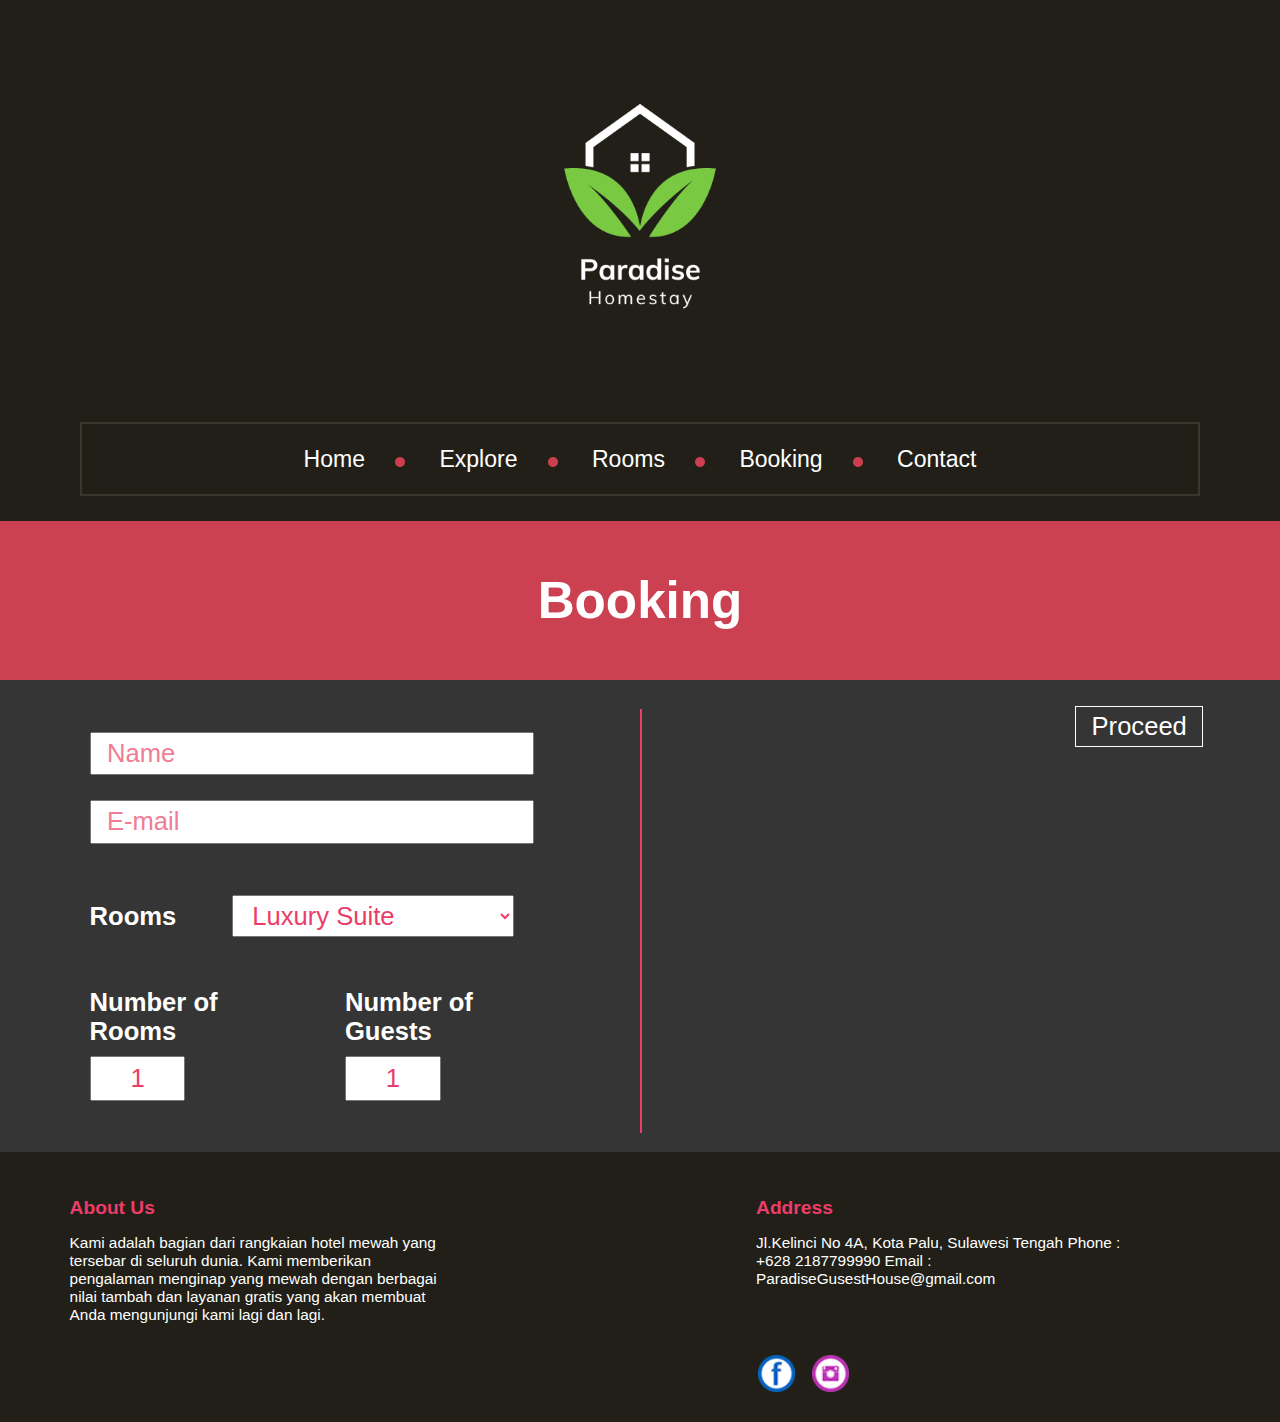
<file: bb.html>
<!DOCTYPE html>
<html>
<head>
    <meta charset="utf-8">
    <title> Paradise Guest House</title>
    <link rel="stylesheet" type="text/css" href="css/pickmeup.css">
    <link rel="stylesheet" type="text/css" href="css/handle-counter.min.css">
    <link rel="stylesheet" type="text/css" href="css/main.css">
    
    </head>
    
<body>
    <header class="tm-header">
        <img class="tm-logo" src="images/Paradise.png" alt="Paradise Homestay">
        <nav class="tm-nav">
       <div>
            <ul>
                <li class="tm-list"><a href="index.html">Home</a></li>
                <li class="tm-list"><a href="explore.html">Explore</a></li>
                <li class="tm-list"><a href="rooms.html">Rooms</a></li>
                <li class="tm-list"><a href="bb.html">Booking</a></li>
                <li><a href="contact.html">Contact</a></li>
            </ul>    
            </div>
        </nav>
    </header>
    
    
    <section class="tm-main">
           <p>Booking</p>
    </section>
    
    
    <!-- booking -->
    <section class="tm-booking">
    <form>
        <div class="tm-form1">
    <input type="text" name="name" id="name"placeholder="Name" onsubmit="confirm()">  
    <input type="email" name="email" id="email" placeholder="E-mail" onsubmit="confirm()"> 
    <label  for="rooms" id="inlinelable">Rooms</label>
    <select name="Rooms" id="rooms" >
        <option value="luxurys">Luxury Suite</option>
        <option value="deluxs">Delux Suite</option>
        <option value="Luxuryr">Luxury Room</option>
        <option value="deluxs">Delux Room</option>
    </select>        
    <div class="tm-num1" id="handleCounter1">    
    <label for="number1" >Number of Rooms</label><br/>
        <input type="text" name="number1" id="number1" value="1">
        </div>
    <div class="tm-num2" id="handleCounter2">      
        <label for="number2">Number of Guests</label><br/>
        <input type="text" name="number2" id="number2" value="1">
            </div>
    </div>
        <div class="vertical-line"> </div>
        
    <div class="tm-form2">
   <div class="tm-cl">
     <center>
        <input type="submit" id="sub" value="Proceed" onclick="return confirm('Terima Kasih Telah Melakukan Pemesanan Klik ok untuk melanjutkan')"></center>
    </div>
    </div>
        </form>
  </section>
  <script>
    function confirm(){
        if (document.getElementById('name').value != "" && document.getElementById('email').value != ""){
            return confirm;
        }
        else {
            return alert("Harap Mengisi Nama ataupun E-Mail");
        }
  </script>
    <footer class="tm-footer">
        <div class="tm-us">
        <p class="bold">About Us</p>
        <p>Kami adalah bagian dari rangkaian hotel mewah 
            yang tersebar di seluruh dunia. Kami memberikan pengalaman 
            menginap yang mewah dengan berbagai 
            nilai tambah dan layanan gratis yang akan membuat 
            Anda mengunjungi kami lagi dan lagi.</p>    
        </div>
       
        <div class="tm-address">
        <p class="bold">Address</p>
        <p>Jl.Kelinci No 4A, Kota Palu, Sulawesi Tengah
            Phone : +628 2187799990
            Email : ParadiseGusestHouse@gmail.com</p>    
        </div>
        <br/>
    <div class="tm-media">
        <a href="https://www.facebook.com/paradise.guesthouse.524"> <img src="images/fb.png"></a>
        <a href="https://www.instagram.com/paradise.guesthouse.524/">  <img src="images/insta.png"> </a>
        
        </div>
<!--        <a href="#">  <img class="tm-up" src="images/up.png"> </a>-->
    </footer>
    

    
    </body>
    
</html>
</file>
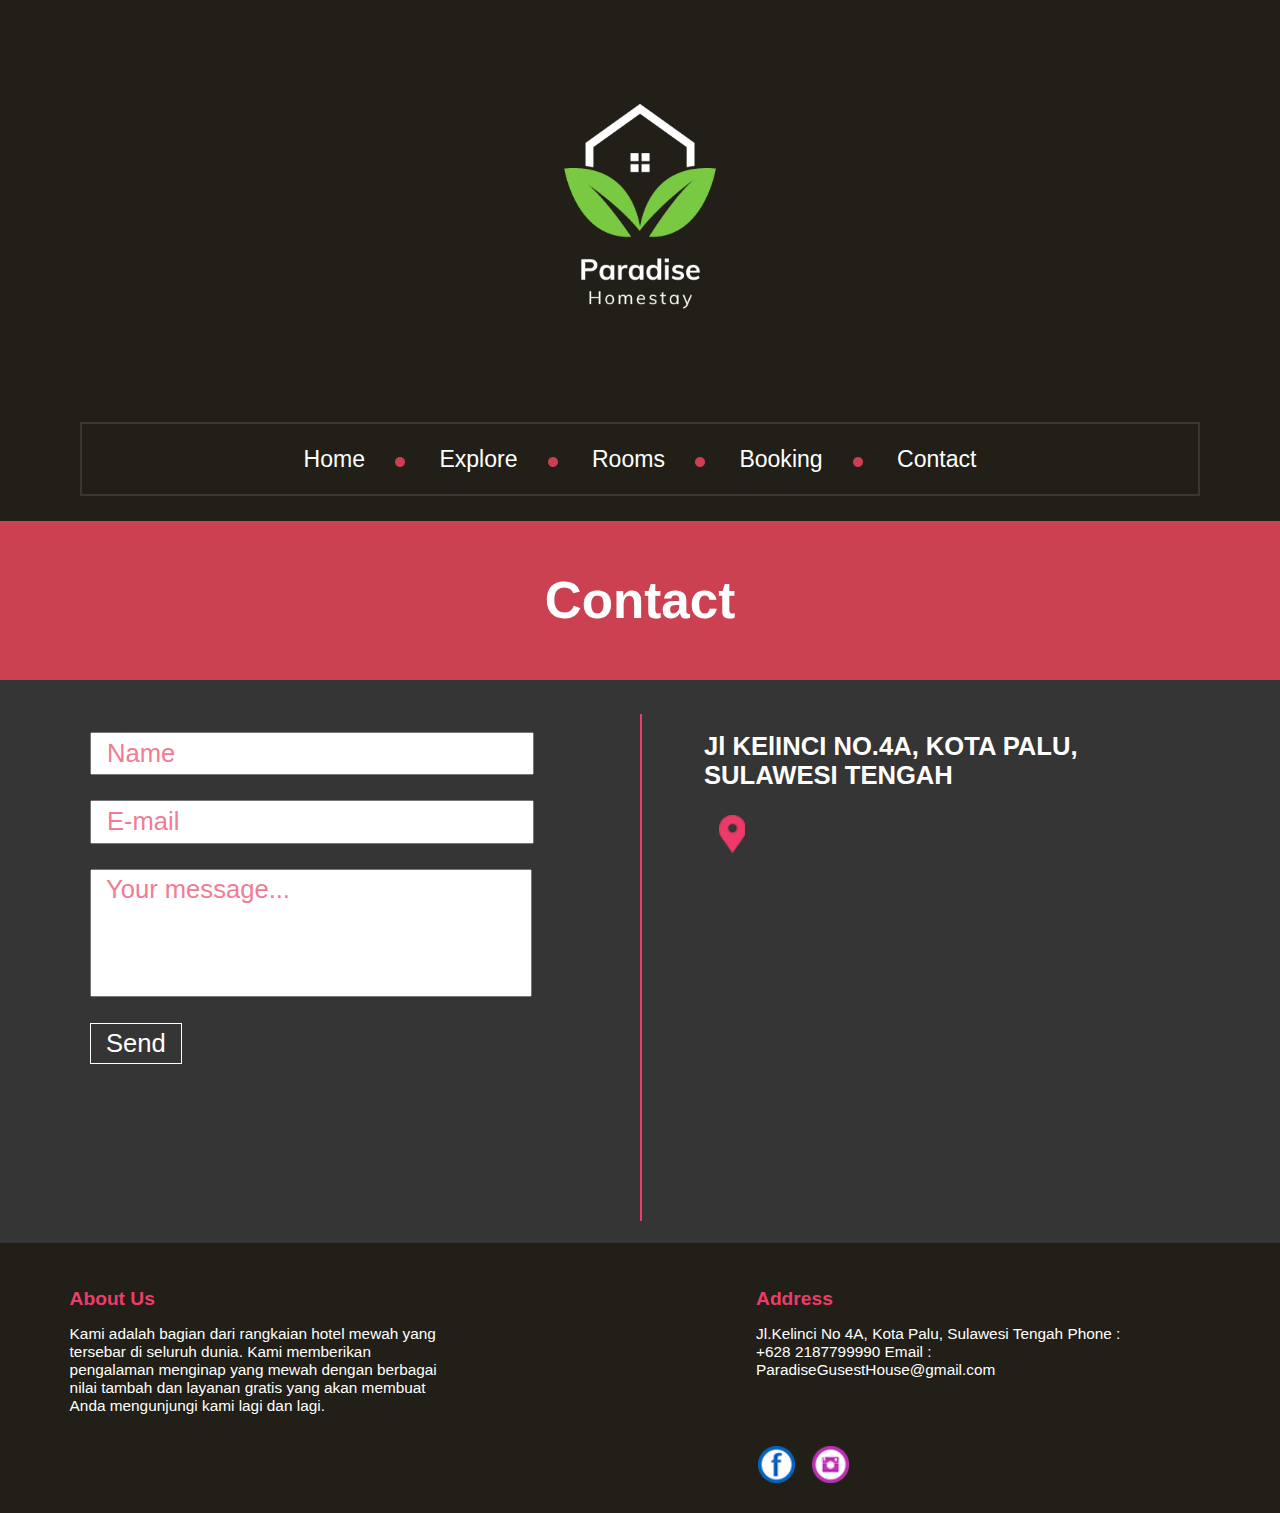
<file: contact.html>
<!DOCTYPE html>
<html>

<head>
    <meta charset="utf-8">
    <title> Paradise Guest House</title>
    <link rel="stylesheet" type="text/css" href="css/handle-counter.min.css">
    <link rel="stylesheet" type="text/css" href="css/main.css">
</head>

<body>
    <header class="tm-header">
        <img class="tm-logo" src="images/Paradise.png" alt="Paradise Homestay">
        <nav class="tm-nav">
            <div>
                <ul>
                    <li class="tm-list"><a href="index.html">Home</a></li>
                    <li class="tm-list"><a href="explore.html">Explore</a></li>
                    <li class="tm-list"><a href="rooms.html">Rooms</a></li>
                    <li class="tm-list"><a href="bb.html">Booking</a></li>
                    <li><a href="contact.html">Contact</a></li>
                </ul>
            </div>
        </nav>
    </header>

    <section class="tm-main">
        <p>Contact</p>
    </section>
    <section class="tm-booking">
        <form>
            <div class="tm-form1">
                <input type="text" name="name" placeholder="Name" id="nama">
                <input type="email" name="email" id="email" placeholder="E-mail" onsubmit="konfir()">
                <textarea placeholder="Your message..." rows="4"></textarea>

                <input type="submit" id="sub2" value="Send"
                    onclick="return confirm('Terima Kasih Pesan Anda akan Kita kirim ke admin')">
            </div>
        </form>
        <script>
            function konfir() {
                if (document.getElementById('name').value != "" && document.getElementById('email').value != "") {
                    return confirm;
        </script>

        <div class="vertical-line"> </div>

        <div class="tm-form2">
            <div class="tm-cl">
                <p class="here">Jl KElINCI NO.4A, KOTA PALU, SULAWESI TENGAH</p><img id="place"
                    src="images/placeholder.png">
                <div id="map"></div>
            </div>
        </div>

    </section>


    <footer class="tm-footer">
        <div class="tm-us">
            <p class="bold">About Us</p>
            <p>Kami adalah bagian dari rangkaian hotel mewah
                yang tersebar di seluruh dunia. Kami memberikan pengalaman
                menginap yang mewah dengan berbagai
                nilai tambah dan layanan gratis yang akan membuat
                Anda mengunjungi kami lagi dan lagi.</p>
        </div>

        <div class="tm-address">
            <p class="bold">Address</p>
            <p>Jl.Kelinci No 4A, Kota Palu, Sulawesi Tengah
                Phone : +628 2187799990
                Email : ParadiseGusestHouse@gmail.com</p>
        </div>
        <br />
        <div class="tm-media">
            <a href="https://www.facebook.com/paradise.guesthouse.524"> <img src="images/fb.png"></a>
            <a href="https://www.instagram.com/paradise.guesthouse.524/"> <img src="images/insta.png"> </a>

        </div>
        <!--        <a href="#">  <img class="tm-up" src="images/up.png"> </a>-->
    </footer>



</body>

</html>
</file>
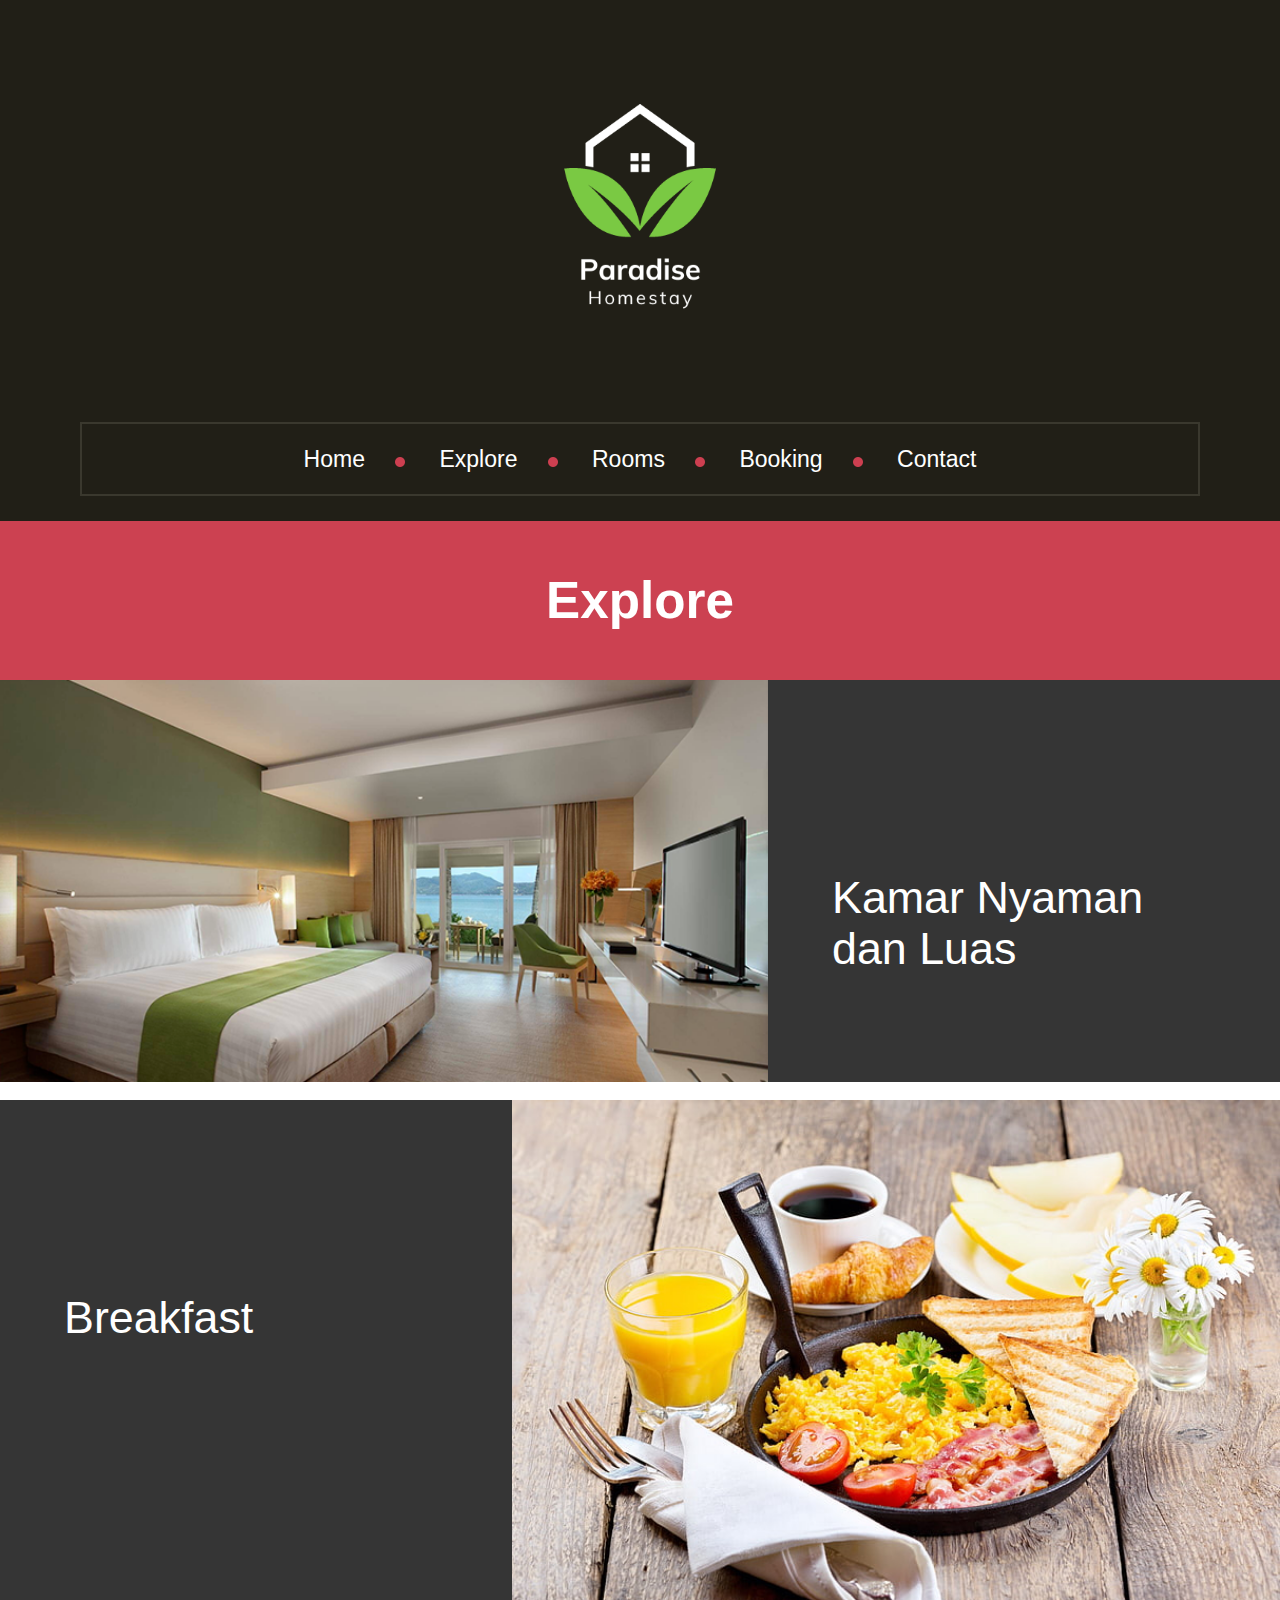
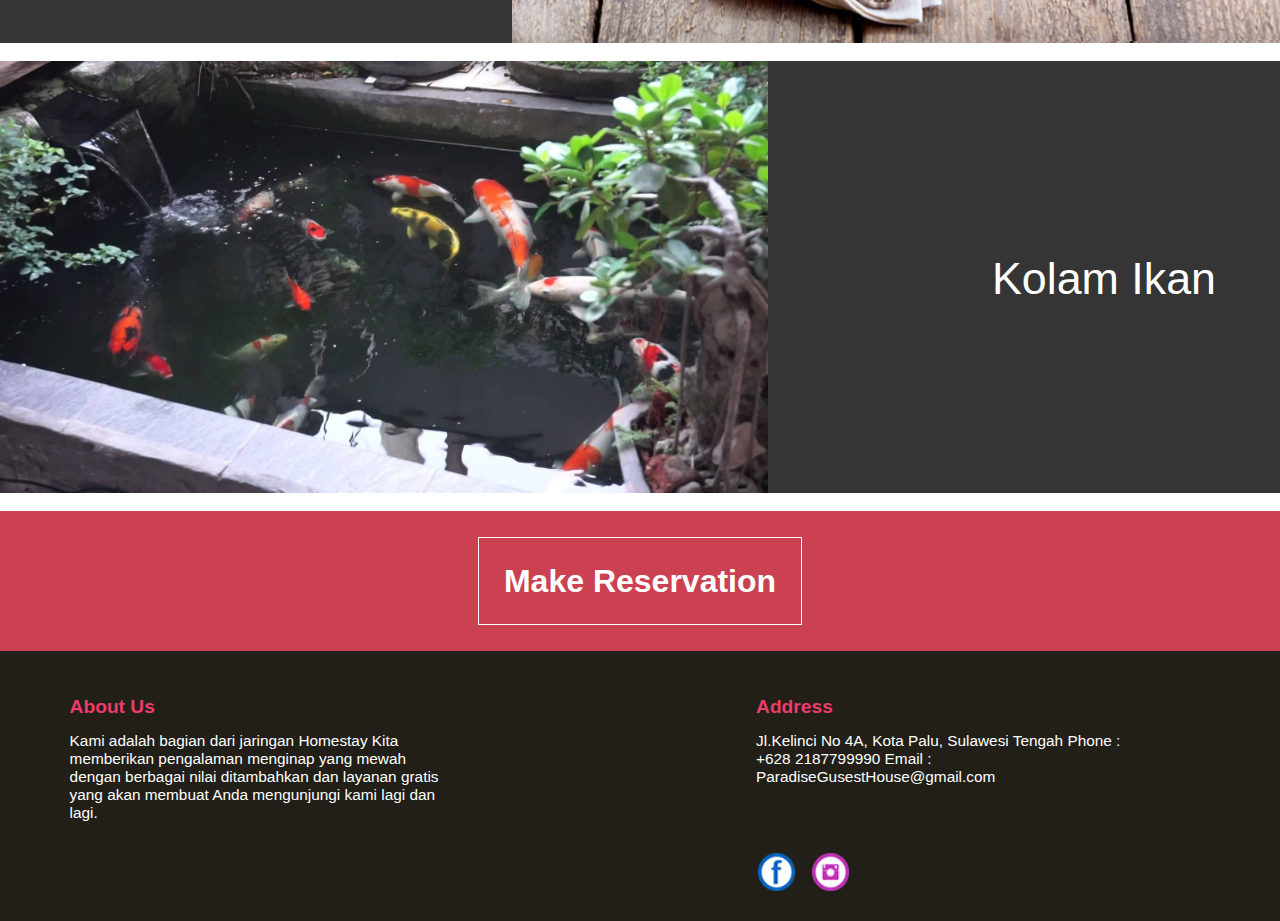
<file: explore.html>
<!DOCTYPE html>
<html>
<head>
    <meta charset="utf-8">
    <title> Paradise Guest House</title>
    <link rel="stylesheet" type="text/css" href="css/main.css">
    </head>
    
<body>
    <header class="tm-header">
        <img class="tm-logo" src="images/Paradise.png" alt="Paradise Homestay">
        <nav class="tm-nav">
       <div>
            <ul>
                <li class="tm-list"><a href="index.html">Home</a></li>
                <li class="tm-list"><a href="explore.html">Explore</a></li>
                <li class="tm-list"><a href="rooms.html">Rooms</a></li>
                <li class="tm-list"><a href="bb.html">Booking</a></li>
                <li><a href="contact.html">Contact</a></li>
            </ul>    
            </div>
        </nav>
    </header>
    
    
    <section class="tm-main">
           <p>Explore</p>
    </section>
    
    
    <section class="tm-expsection">
        
        <div class="tm-exp1">
            
        <p> Kamar Nyaman dan Luas</p>  
     <img src="images/luxorius.png">
 
  </div>  
    </section>
    
    
       <section class="tm-expsection">
        
        <div class="tm-exp2">
            
        <p> Breakfast</p>  
     <img src="images/breakfast.jpg" >
 
  </div>  
    </section>
     <section class="tm-expsection">
        <div class="tm-exp1">   
        <p> Kolam Ikan</p>  
     <img src="images/kolammm.jpg">
  </div>  
  </div>  
    </section>
    <section class="tm-makeres">
    <div class="tm-res">
       <div class="tm-resbutton">
           <a href="bb.html"> <p>Make Reservation</p></a>
        </div>
        </div>
    </section>
    <footer class="tm-footer">
        <div class="tm-us">
        <p class="bold">About Us</p>
        <p>Kami adalah bagian dari jaringan Homestay Kita
            memberikan pengalaman menginap yang mewah dengan berbagai nilai
            ditambahkan dan layanan gratis yang akan membuat
            Anda mengunjungi kami lagi dan lagi.</p>    
        </div>
       
        <div class="tm-address">
        <p class="bold">Address</p>
        <p>Jl.Kelinci No 4A, Kota Palu, Sulawesi Tengah
            Phone : +628 2187799990
            Email : ParadiseGusestHouse@gmail.com</p>    
        </div>
        <br/>
    <div class="tm-media">
        <a href="https://www.facebook.com/paradise.guesthouse.524"> <img src="images/fb.png"></a>
        <a href="https://www.instagram.com/paradise.guesthouse.524/">  <img src="images/insta.png"> </a>
        
        </div>
    </footer>
    

    
    </body>
    
</html>
</file>
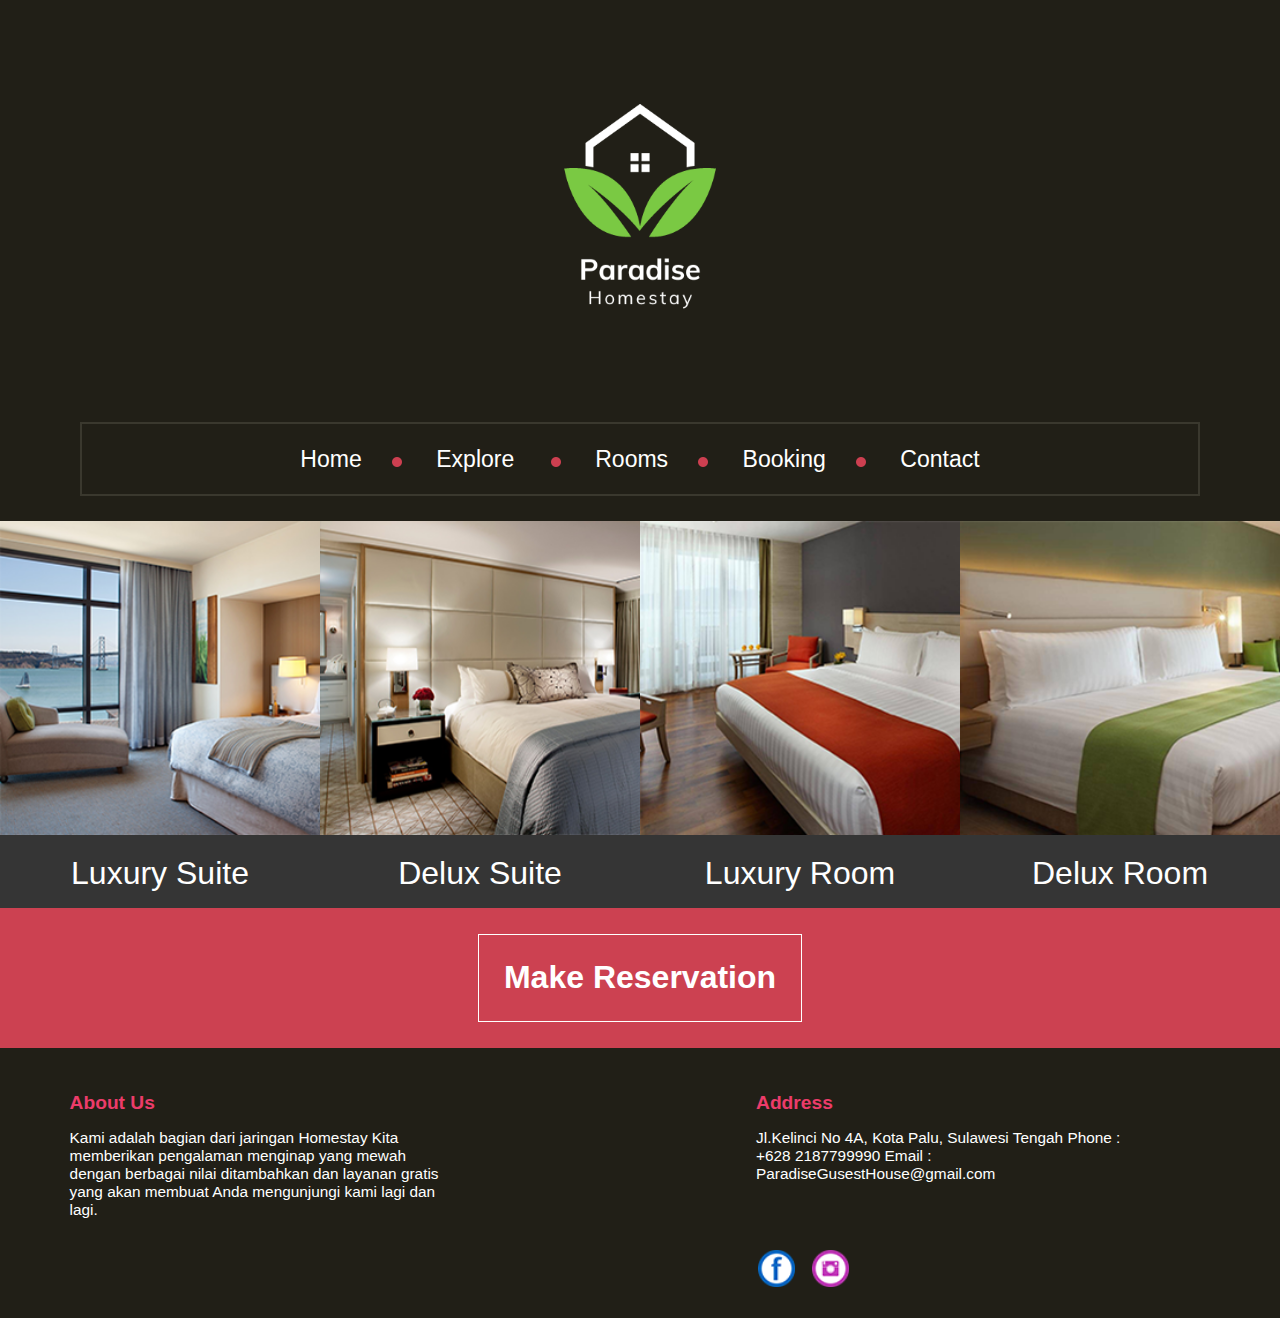
<file: rooms.html>
<!DOCTYPE html>
<html>

<head>
    <meta charset="utf-8">
    <title> Paradise Guest House</title>
    <link rel="stylesheet" type="text/css" href="css/main.css">
</head>

<body>
    <header class="tm-header">
        <img class="tm-logo" src="images/Paradise.png" alt="Paradise Homestay">
        <nav class="tm-nav">
            <div>
                <ul>
                    <li class="tm-list"><a href="index.html">Home</a></li>
                    <li class="tm-list"><a href="explore.html">Explore </a></li>
                    <li class="tm-list"><a href="rooms.html">Rooms</a></li>
                    <li class="tm-list"><a href="bb.html">Booking</a></li>
                    <li><a href="contact.html">Contact</a></li>
                </ul>
            </div>
        </nav>
    </header>

    <section class="tm-imgslider">
    </section>
    <section class="tm-roomsection">
        <div class="tm-room1">
            <div class="tm-trans">
                <div>
                    <p>2 Bed</p>
                    <p>Free Compliment</p>
                    <p>Free Wifi</p>
                </div>

                <div>
                    <p>Only for</p>
                    <p class="bold">Rp.350.000</p>
                </div>
            </div>
            <img class="tm-roomimage" src="images/luxury.png">
            <p class="s">Luxury Suite</p>

        </div>
        <div class="tm-room1">
            <div class="tm-trans">
                <div>
                    <p>2 Bed</p>
                    <p>Interior Indah</p>
                    <p>Free Wifi</p>
                </div>

                <div>
                    <p>Only for</p>
                    <p class="bold">Rp.250.000</p>
                </div>
            </div>

            <img class="tm-roomimage" src="images/delux.png">
            <p>Delux Suite</p>
        </div>
        <div class="tm-room1">

            <div class="tm-trans">
                <div>
                    <p>2 Bed</p>
                    <p>Free wifi</p>
                    <p>Fresh Handuk</p>
                </div>

                <div>
                    <p>Only for</p>
                    <p class="bold">Rp.300.000</p>
                </div>
            </div>

            <img class="tm-roomimage" src="images/luxuryroom.png">
            <p class="s">Luxury Room</p>

        </div>
        <div class="tm-room1">

            <div class="tm-trans">
                <div>
                    <p>2 Bed</p>
                    <p>Fresh Handuk</p>
                    <p>Lebih Murah</p>
                </div>

                <div>
                    <p>Only for</p>
                    <p class="bold">Rp.200.000</p>
                </div>
            </div>

            <img class="tm-roomimage" src="images/deluxroom.png">
            <p>Delux Room</p>
        </div>
    </section>
    <section class="tm-makeres">
        <div class="tm-res">
            <div class="tm-resbutton">
                <a href="bb.html">
                    <p>Make Reservation</p>
                </a>
            </div>
        </div>
    </section>
    <footer class="tm-footer">
        <div class="tm-us">
            <p class="bold">About Us</p>
            <p>Kami adalah bagian dari jaringan Homestay Kita
                memberikan pengalaman menginap yang mewah dengan berbagai nilai
                ditambahkan dan layanan gratis yang akan membuat
                Anda mengunjungi kami lagi dan lagi.</p>
        </div>

        <div class="tm-address">
            <p class="bold">Address</p>
            <p>Jl.Kelinci No 4A, Kota Palu, Sulawesi Tengah
                Phone : +628 2187799990
                Email : ParadiseGusestHouse@gmail.com</p>
        </div>
        <br />
        <div class="tm-media">
            <a href="https://www.facebook.com/paradise.guesthouse.524"> <img src="images/fb.png"></a>
            <a href="https://www.instagram.com/paradise.guesthouse.524/"> <img src="images/insta.png"> </a>
        </div>
    </footer>



</body>

</html>
</file>
<file: css/pickmeup.css>
.pickmeup {
    background: #292929;
    border-radius: .4em;
    -moz-box-sizing: content-box;
    box-sizing: content-box;
    display: inline-block;
    position: absolute;
  
    
   
    touch-action: manipulation
}


.pickmeup * {
    -moz-box-sizing: border-box;
    box-sizing: border-box;  
    font-size: 1.5vw;
}



.pickmeup .pmu-flat {
    position: relative;
}



.pickmeup.pmu-hidden {
    display: none;
}

/*
.pickmeup.pmu-view-days, .pmu-view-months, .pmu-view-years{
    position:absolute;
    top: 0% !important;
    left: 0%  !important;
   
}
*/



.pickmeup .pmu-instance {
    display: inline-block;
   height: 13.8em;
 
    padding: .5em;
    text-align: center;
 width: 15em;
    
    
}

.pickmeup .pmu-instance .pmu-button {
    color: #eee;
    cursor: pointer;
    outline: none;
    text-decoration: none
}

.pickmeup .pmu-instance .pmu-today {
    background: #8a364d;  /* #17384d */
    color: #f3bac1         /* #88c5eb */
}

.pickmeup .pmu-instance .pmu-button:hover {
    background: transparent;
    color: #f3bac1 ;
}

.pickmeup .pmu-instance .pmu-not-in-month {
    color:   #666 ;
}

.pickmeup .pmu-instance .pmu-disabled,
.pickmeup .pmu-instance .pmu-disabled:hover {
    color: #333;
    cursor: default
}

.pickmeup .pmu-instance .pmu-selected {
    background:  #d3305c; /* #136a9f */
    color: #eee
}

.pickmeup .pmu-instance .pmu-not-in-month.pmu-selected {
    background: #8a364d;
}

.pickmeup .pmu-instance nav {
    color: #eee;
    display: -ms-flexbox;
    display: -webkit-flex;
    display: flex;
    line-height: 2em
}

.pickmeup .pmu-instance nav *:first-child:hover {
    color: #f3bac1 ;
}

.pickmeup .pmu-instance nav .pmu-prev,
.pickmeup .pmu-instance nav .pmu-next {
    display: none;
    height: 2em;
    width: 1em
}

.pickmeup .pmu-instance nav .pmu-month {
    width: 14em
}

.pickmeup .pmu-instance .pmu-years *,
.pickmeup .pmu-instance .pmu-months * {
    display: inline-block;
    line-height: 3.6em;
    width: 3.5em
}

.pickmeup .pmu-instance .pmu-day-of-week {
    color: #999;
    cursor: default
}

.pickmeup .pmu-instance .pmu-day-of-week *,
.pickmeup .pmu-instance .pmu-days * {
    display: inline-block;
    line-height: 1.5em;
    width: 2em
}

.pickmeup .pmu-instance .pmu-day-of-week * {
    line-height: 1.8em
}

.pickmeup .pmu-instance:first-child .pmu-prev,
.pickmeup .pmu-instance:last-child .pmu-next {
    display: block
}

.pickmeup .pmu-instance:first-child .pmu-month,
.pickmeup .pmu-instance:last-child .pmu-month {
    width: 13em
}

.pickmeup .pmu-instance:first-child:last-child .pmu-month {
    width: 12em
}



.pickmeup:not(.pmu-view-days) .pmu-days,
.pickmeup:not(.pmu-view-days) .pmu-day-of-week,
.pickmeup:not(.pmu-view-months) .pmu-months,
.pickmeup:not(.pmu-view-years) .pmu-years {
    display: none
        
}
</file>
<file: css/main.css>
*{
    margin: 0;
    padding: 0;
    font-family: 'Open Sans', sans-serif;
}

.tm-header{
    background: #211f17;
    display: block;
    padding: 20px;
    
}

.tm-logo{
    align-content: center;
    display: block;
    margin: 0 auto;
    width: 30%;
}

.tm-nav{
   max-width: 90%;
       border: 2px solid #3a382e;
    display: block;
  
    margin: 30px auto 5px auto;
  
}

.tm-nav div
{
    display: table;
    padding: 10px;
    margin: 0px auto;
}

.tm-nav div ul li{
    display:inline-block;  
   
}


.tm-nav div ul li a{
    font-size: 1.8vmax;
    padding: 10px 30px;
    text-decoration: none;
    color: #fff;
    line-height: 50px;
    
    
}
.tm-nav div ul li a:hover{
    
    color: #ec3c6a;
}

.tm-list::after{
    content: url("../images/circle.png");
  
   
}

/*header ends here and sections start*/


/* slider */

.tm-slider{
    position: relative;
}


.tm-sliderimage{
    width: 100%;
   display: block;
   
   
}
.bold{
    padding-bottom: 5px;
    font-size: 3vw;  
    font-weight: 900;
}
.simple{
    font-size: 2.5vw;  
}

.tm-slidertext{
 position: absolute; 
   top: 30%; 
  left: 50%;     
    color: #fff;
}


/* room */


.tm-rooms:focus {
    outline: none;
}
.tm-rooms a:focus {
    outline: none;
}

.tm-rooms{
    display: block;
    background: #353535;
    max-width: 33.33%;
    width: 33.33%;
}


.tm-rooms img{
    max-width: 100%;
    width: 100%;
}



.tm-rooms p{
    font-size: 2.5vw;
    color: #fff;
    text-align: center;
padding: 5%;

  
}

.tm-rooms a{
    text-decoration: none;
}

.tm-rooms a p:hover{
    color: #ec3c6a;


}

.s{
    padding-bottom: 1%;
}

.flex{
    display: flex;
}


/* services */

.tm-service{
    max-width: 30%;
    width: 30%;
    margin: 1.5% 12% 1.5% 10%;  
}

.tm-servicesection{
    display: flex;
}

.tm-serimage{
    display: inline-block;
    max-width: 20%;
    width: 10%;
    height: auto;
padding-bottom: 10%;


}

.tm-service div{
    display: inline-block;

    max-width: 75%;
    padding: 5%;
}

.tm-service p{
    font-size: 1.5vmax;
    
}
.tm-service .b{
    padding-bottom: 2%;
    font-weight: 700;
}




/* Make reservation */

.tm-res{
    background: #cc4151;
    padding: 2%;
}


.tm-resbutton p{
    display: table;
    max-width: 30%;
    margin: 0 auto;
    font-size: 2.5vw;
     padding: 2%;
    color: #fff;
    font-weight: 700;
    border: 1px solid #fff;
   
}
.tm-resbutton a{
     text-decoration: none;
}

.tm-resbutton p:hover{
    color: #ec3c6a;
    background: #fff;
}



/* footer */

.tm-footer{
     background: #211f17;
    display: block;
    padding: 20px;
    position: relative;

}

.tm-us{
    display: inline-table;
    max-width: 30%;
    width: 30%;
    margin: 2% 0 2% 4%
}

.tm-address{
    display: inline-table;
    max-width: 30%;
    width: 30%;
     margin: 2% 0 2% 25%
}

.tm-us .bold, .tm-address .bold{
    color: #ec3c6a;
    font-size: 1.5vw;
    font-weight: 700;
    padding-bottom: 4%;
}

.tm-us p, .tm-address p{
    color: #fff;
    font-size: 1.2vw;
}

.tm-media{
   display: inline;
    margin: 0 0 0 59%;
 

}
.tm-media img{
  margin: 0.5%;
    width: 3%;
    height: auto;
    
}

.tm-up
{
    position: absolute;
    top: 20%;
    right: 3%;
    width: 3%;
    height: auto;
    
}

.tm-review:focus{
    outline: none;
}

.tm-revcon:focus{
    outline: none;
}


/* Explore page */

.tm-main{
      background: #cc4151;
    padding: 2%;
}

.tm-main p{
    display: table;
    max-width: 30%;
    margin: 0 auto;
    font-size: 4vw;
     padding: 2%;
    color: #fff;
    font-weight: 700;
}


/* Explore sections */

.tm-exp1, .tm-exp2{
    background: #353535;
    
}

.tm-exp1::after{
    content:" ";
    display: block;
    clear: both;
}

.tm-exp2::after{
    content:" ";
    display: block;
    clear: both;
}


.tm-exp1 p{
    float: right;
    padding-right: 5%;
    padding-top: 15%;
    max-width: 30%;
    font-size: 3.5vw;
    color: #fff;
}

.tm-exp2 p{
    float: left;
    padding-left: 5%;
    padding-top: 15%;
    max-width: 30%;
    font-size: 3.5vw;
    color: #fff;
}

.tm-exp1 img{
    display: block;
    float: left;
    max-width: 60%;
    width: 60%;
    height: auto;
    
}

.tm-exp2 img{
    display: block;
    float: right;
    max-width: 60%;
    width: 60%;
    height: auto;
    
}


.tm-expsection::after{
  content: ".";
     font-size: xx-small;
    visibility: hidden;
}



/* rooms page */

.tm-roomsection{
    display: flex;
}

.tm-room1{
    max-width: 33.33333%;
    width: 33.333333%;
    background: #353535;
    
display: inline-block;
    margin: 0px;
    position: relative;
}

.tm-room1 p{
    font-size: 2.5vw;
    color: #fff;
    text-align: center;
    padding: 5%;
    z-index: 2;
    position: relative;
}


.tm-roomimage{
    max-width: 200%;
    width: 130%;    
}

.tm-trans{
    display: inline-block;
    position: absolute;
    top: 78%; /*78*/
   color: #fff;
     max-width: 100%;
    width: 100%;
    height: 0%; /*0*/
     background: rgba(53, 53, 53,0.7);
    opacity: 0; /*0*/
}

.tm-trans p{
    font-size: 1.8vw;

}
.tm-trans div{
    display: inline-table;
    width: 40%;
    max-width: 40%;
    margin: 2%;
}

.tm-trans div .bold{
    color: #ff8d9a;

}


.tm-room1:hover .tm-trans{
 
    top:30%;
   
    transition: top 1s, opacity 1s, height 1s;
       opacity: 1;
     height: 50%;
    z-index: 1;
}



/* booking */

.tm-booking
{
     background: #353535;
    position: relative;
}
.tm-form1, .tm-form2{
   
    padding: 2% 5%;
    
}

 div.vertical-line{
      width: 0.15%; 
      background-color:  #ec3d68; 
      height: 90%; 
      position: absolute;
         top: 6%;
    left: 50%;
    }

.tm-form1{
    float:left;
/*
    max-width: 39.5%;
    width: 39.5%;
*/
    
     max-width: 40%;
    width: 40%;
    
    
}

.tm-form2{
    float:right;
/*
    max-width: 39.5%;
    width: 39.5%;
*/
    
    
     max-width: 40%;
    width: 40%;
   
}

input, select, textarea,
input::-webkit-input-placeholder {
    font-size: 2vw;
}

input, select, textarea{
    color: #ec3d68;
}

input::-webkit-input-placeholder{
    color: #f17c94;
}

textarea::-webkit-input-placeholder{
    color: #f17c94;
}


label{
     font-size: 2vw;
    color: #fff;
    font-weight: 700;
}


.tm-booking::after{
    content:" ";
    display: block;
    clear: both;
}

input[type=text]:nth-child(1),input[type=email],textarea{
    display: block;
    margin: 5%;
    padding: 1% 3%;
    width: 80%;
   
}

textarea {
    max-width: 80% ;
    resize: none;
    
}

#rooms{
    display: inline-block;
    margin: 5%;
    padding: 1% 3%;
    width: 55%;
}

#inlinelable{
    display: inline-block;
    margin: 5%;
    
}




.tm-num1, .tm-num2{
    display: inline-block;

    max-width: 39%;
    width: 39%;
    margin: 5%;
}

#number1 , #number2{
    width:30%;
    padding: 3% 8%;
    margin-top: 5%;
  
    text-align: center;
}


.range{
    font-size: 2vw;
    margin-top: 5%;
    margin-bottom: 50%;
    padding: 1% 3%;
    width: 70%;
}


input[type=submit]{
    display: block;
    background: #353535;
    padding: 1% 3%;
     color: #fff;
    border: 1px solid #fff;

 

}

#sub{
     margin-left: 70%;
  
}

#sub2{
     margin-left: 5%;
  
}

input[type=submit]:hover{
    color: #ec3d68;
    border: 1px solid #ec3d68;
}

input[type=submit]:focus{
    outline: none;
}

.arrival {
    display: block;
    margin-top: 5%;
}

.here {
    display: inline-block;
    margin-top: 5%;
    font-size: 2vw;
    color: #fff;
    font-weight: 700;
}


#place{
     margin-top: 5%;
    margin-left: 3%;
    width:5%;
    max-width: 5%;
}



#map{
    margin-top: 5%;
   height: 335px;
    width: 80%;
}









.tm-imgslider{
    position: relative;
}

.left, .right{
    position: absolute;
    width: 1.5%;
    max-width: 1.5%;
    padding-top: 10%;
    padding-bottom: 10%;
    padding-left: 2%;
    padding-right: 2%;
     opacity:0;
   
}

.left:hover, .right:hover{
     opacity:1;
    -webkit-transition: opacity .25s ease-in-out .0s;
    transition: opacity .25s ease-in-out .0s;
}

.left{
    top: 10%;
    left: 1%;
}

.right{
    top: 10%;
    right: 1%;
}








::-webkit-scrollbar { 
    display: none; 
}



#scrollUp {
  bottom: 100px;
  right: 40px;
  padding: 1%;
  background: #211f17;
    border : 3px solid;
  color: #fff;
   opacity: 0.7;
    border-radius: 50%;
    font-size: 1.5vw;
        width: 1.5%;
        text-align: center;
    
}
</file>
<file: css/handle-counter.min.css>
.counter-minus,  .counter-plus { 
    text-align: center; }


.btn {
    
 padding: 3% 6% 4% 6%;
    font-size: 2vw;
    font-weight: 900;
   border: 3px transparent;
  color: #fff;

}

.btn:disabled, .btn:disabled:hover {
  background-color: #8a364d;
  
}

.btn-primary { background-color: #ea4370; }

.btn-primary:hover, .btn-primary:focus { background-color: #d3305c; 

   outline: 0;
}
</file>
